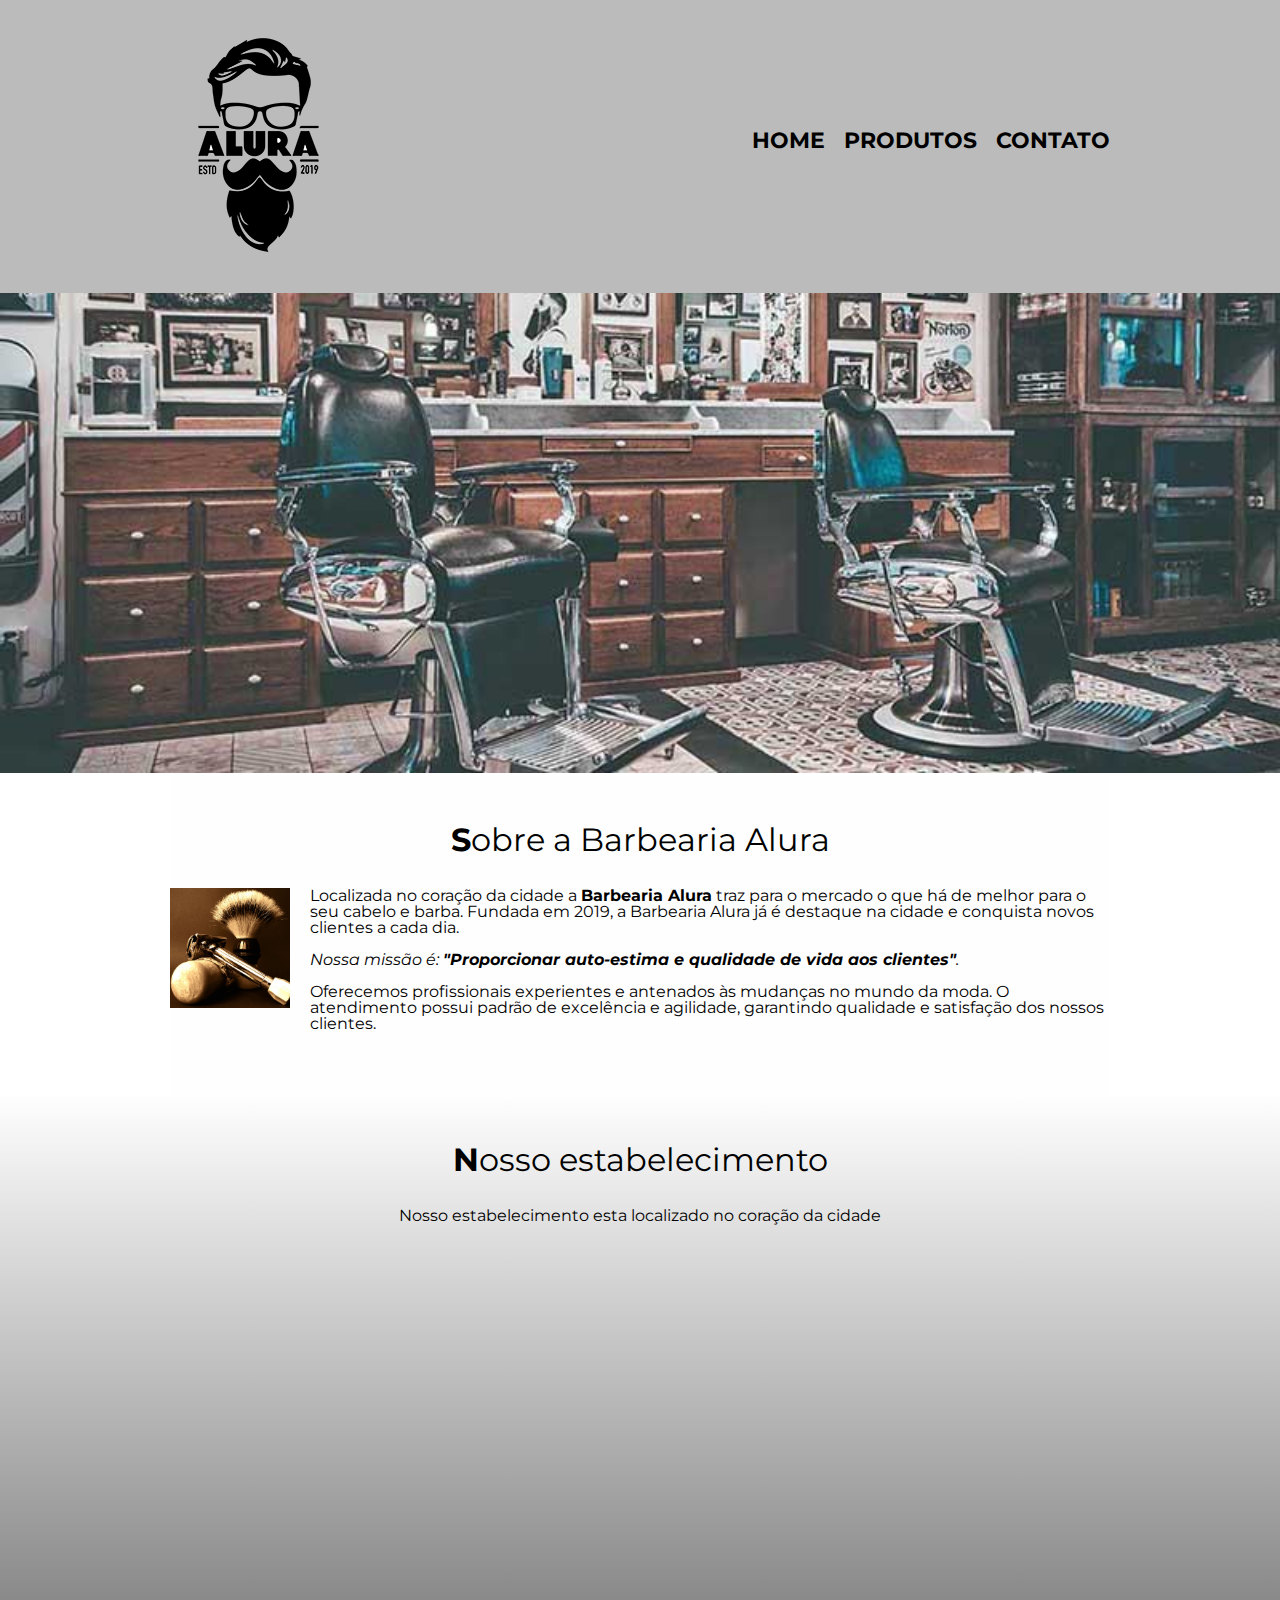
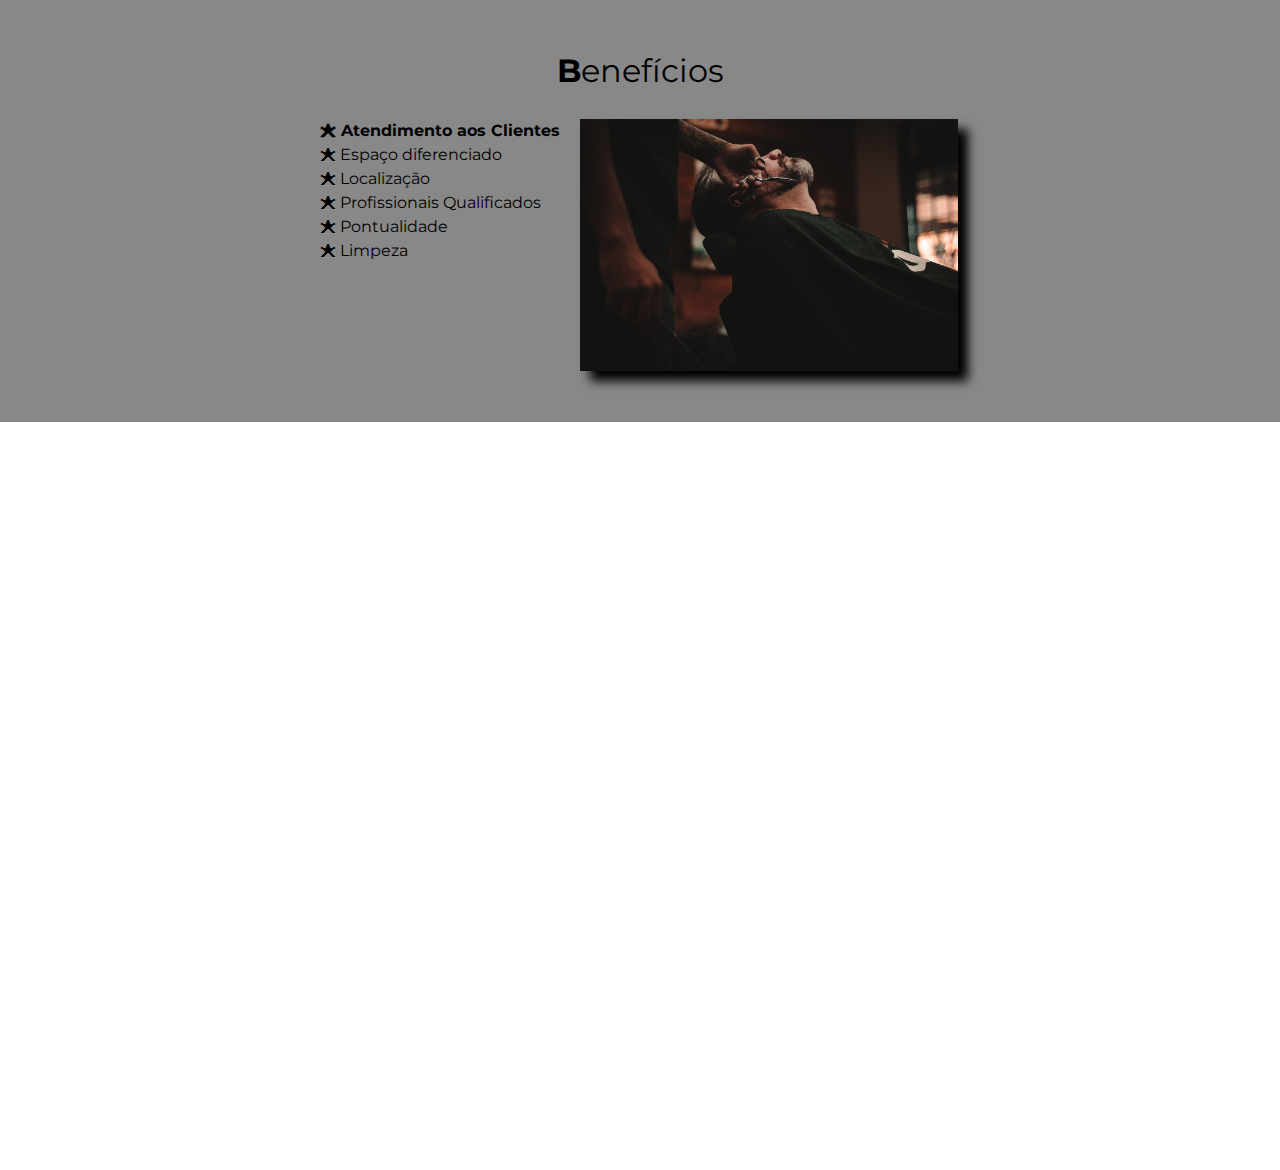
<file: BarbeariaAlura/index.html>
<!DOCTYPE html>
<html lang="pt-br">
	<head>
		<meta charset="UTF-8">
		<meta name="viewport" content="width=device-width">
		<title>Barbearia Alura</title>

		<link rel="stylesheet" href="css/reset.css">
		<link rel="stylesheet" href="css/style.css">
		<link rel="preconnect" href="https://fonts.googleapis.com">
		<link rel="preconnect" href="https://fonts.gstatic.com" crossorigin>
		<link href="https://fonts.googleapis.com/css2?family=Montserrat:ital,wght@1,100;1,400&display=swap" rel="stylesheet">
	</head>


	<body>
		<header>
			<div class="caixa">
				<h1>
					<img src="imgs/logo.png"></h1>
				      <nav>
					      <ul>
					        <li><a href="index.html">Home</a></li>
					        <li><a href="produtos.html">Produtos</a></li>
						    <li><a href="contato.html">Contato</a></li>
					      </ul>
				    </nav>
			   </div>
		</header>

		<img class="banner" src="imgs/banner.jpg">

		<main>
			<section class="principal">
				<h2 class="titulo-principal">Sobre a Barbearia Alura</h2>

				<img class="utensilios" src="imgs/utensilios.jpg" alt="Utensilios de um barbeiro.">
		 
				<p>Localizada no coração da cidade a <strong>Barbearia Alura</strong> traz para o mercado o que há de melhor para o seu cabelo e barba. Fundada em 2019, a Barbearia Alura já é destaque na cidade e conquista novos clientes a cada dia.</p>

				<p id="missao"><em>Nossa missão é: <strong>"Proporcionar auto-estima e qualidade de vida aos clientes"</strong>.</em></p>

				<p>Oferecemos profissionais experientes e antenados às mudanças no mundo da moda. O atendimento possui padrão de excelência e agilidade, garantindo qualidade e satisfação dos nossos clientes.</p>
			</section>

			<section class = "mapa">
               <h3 class = "titulo-principal"> Nosso estabelecimento</h3>
			   <p> Nosso estabelecimento esta localizado no coração da cidade</p>
			  <div class = "mapa-conteudo">
			   <iframe src="https://www.google.com/maps/embed?pb=!1m14!1m12!1m3!1d24571.540218566308!2d-46.74599714354458!3d-23.72664141515919!2m3!1f0!2f0!3f0!3m2!1i1024!2i768!4f13.1!5e0!3m2!1spt-BR!2sbr!4v1683567378757!5m2!1spt-BR!2sbr" 
			   width="100%" height="300" style="border:0;" allowfullscreen="" loading="lazy"
			   referrerpolicy="no-referrer-when-downgrade"></iframe>
			  </div>
			</section>
       
			<section class="beneficios">
				<h3 class="titulo-principal">Benefícios </h3>

              <div class = "conteudo-beneficios">
				<ul class = "lista-beneficios">
					<li class="itens">Atendimento aos Clientes</li>
					<li class="itens">Espaço diferenciado</li>
					<li class="itens">Localização</li>
					<li class="itens">Profissionais Qualificados</li>
					<li class="itens">Pontualidade</li>
					<li class="itens">Limpeza</li>
				</ul>
				<img src="imgs/beneficios.jpg" class="imagem-beneficios">
			</div>

			</section>
			<div class = "video">
			<iframe width="99%" height="315" src="https://www.youtube.com/embed/wcVVXUV0YUY" 
			title="YouTube video player" frameborder="0" allow="accelerometer; autoplay; clipboard-write; encrypted-media; gyroscope; picture-in-picture; web-share" 
			allowfullscreen></iframe>
			</div>
		</main>

		<footer>
			<img src="imgs/logo-branco.png">
			<p class="copyright">&copy; Copyright Barbearia Alura - 2019</p>
		</footer>
	</body>
</html>
</file>
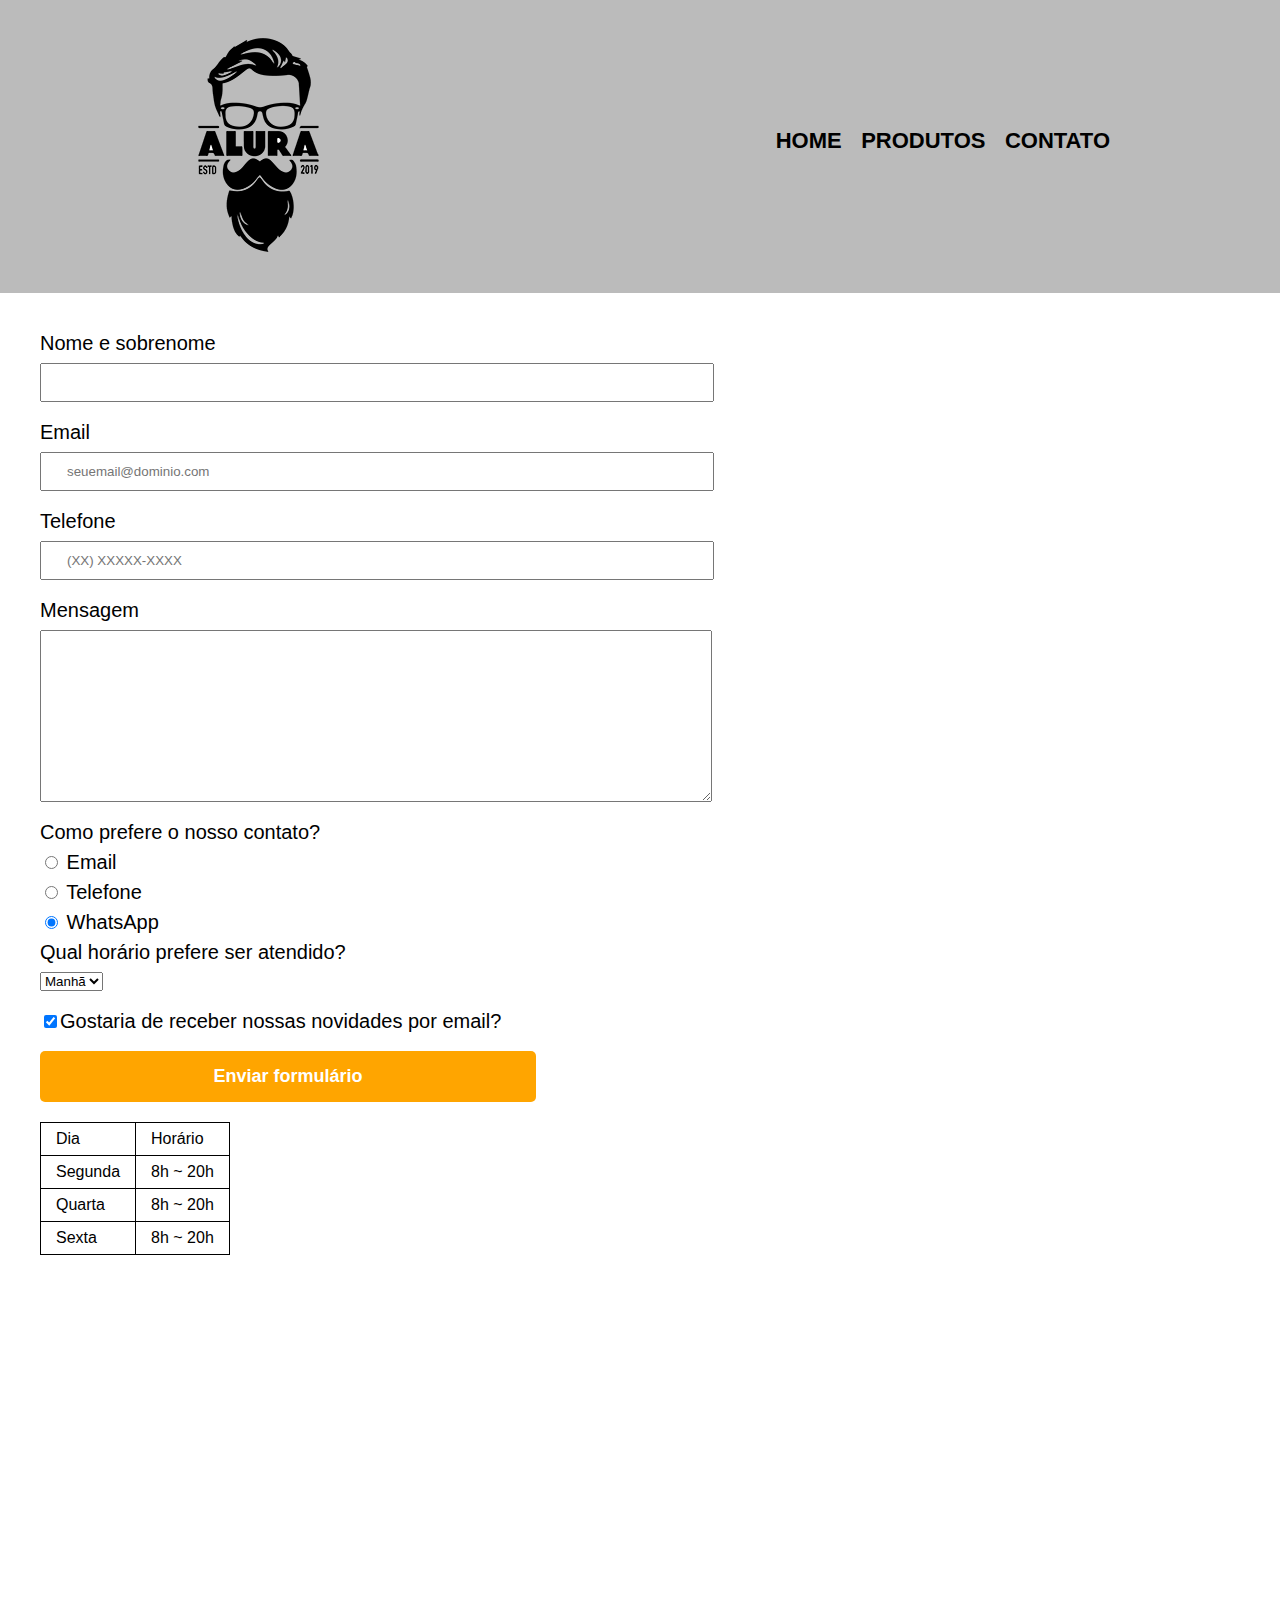
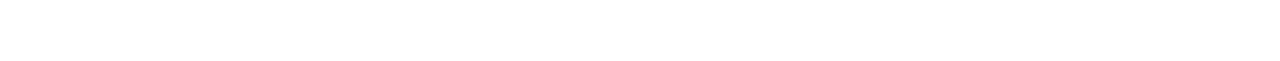
<file: BarbeariaAlura/contato.html>
<!DOCTYPE html>
<html>
	<head>
		<meta charset="UTF-8">
		<meta name="viewport" content="width=device-width">
		<title>Contato - Barbearia Alura</title>

		<link rel="stylesheet" href="css/reset.css">
		<link rel="stylesheet" href="css/style.css">
	</head>
	<body>
		<header>
			<div class="caixa">
				<h1><img src="imgs/logo.png" alt="Logo da Barbearia Alura"></h1>

				<nav>
					<ul>
						<li><a href="index.html">Home</a></li>
						<li><a href="produtos.html">Produtos</a></li>
						<li><a href="contato.html">Contato</a></li>
					</ul>
				</nav>
			</div>
		</header>

		<main>
			<form>
				<label for="nomesobrenome">Nome e sobrenome</label>
				<input type="text" id="nomesobrenome" class="input-padrao" required>

				<label for="email">Email</label>
				<input type="email" id="email" class="input-padrao" required placeholder="seuemail@dominio.com">

				<label for="telefone">Telefone</label>
				<input type="tel" id="telefone" class="input-padrao" required placeholder="(XX) XXXXX-XXXX">

				<label for="mensagem">Mensagem</label>
				<textarea cols="70" rows="10" id="mensagem" class="input-padrao" required></textarea>

				<fieldset>
					<legend>Como prefere o nosso contato?</legend>
					<label for="radio-email"><input type="radio" name="contato" value="email" id="radio-email"> Email</label>
					
					<label for="radio-telefone"><input type="radio" name="contato" value="telefone" id="radio-telefone"> Telefone</label>
					
					<label for="radio-whatsapp"><input type="radio" name="contato" value="whatsapp" id="radio-whatsapp" checked> WhatsApp</label>
				</fieldset>

				<fieldset>
					<legend>Qual horário prefere ser atendido?</legend>
					<select>
						<option>Manhã</option>
						<option>Tarde</option>
						<option>Noite</option>
					</select>
				</fieldset>

				<label class="checkbox"><input type="checkbox" checked>Gostaria de receber nossas novidades por email?</label>

				<input type="submit" value="Enviar formulário" class="enviar">
			</form>

			<table>
				<tr>
					<td>Dia</td>
					<td>Horário</td>
				</tr>
				<tr>
					<td>Segunda</td>
					<td>8h ~ 20h</td>
				</tr>
				<tr>
					<td>Quarta</td>
					<td>8h ~ 20h</td>
				</tr>
				<tr>
					<td>Sexta</td>
					<td>8h ~ 20h</td>
				</tr>
			</table>
		</main>

		<footer>
			<img src="imgs/logo-branco.png" alt="Logo da Barbearia Alura">
			<p class="copyright">&copy; Copyright Barbearia Alura - 2019</p>
		</footer>
	</body>
</html>
</file>
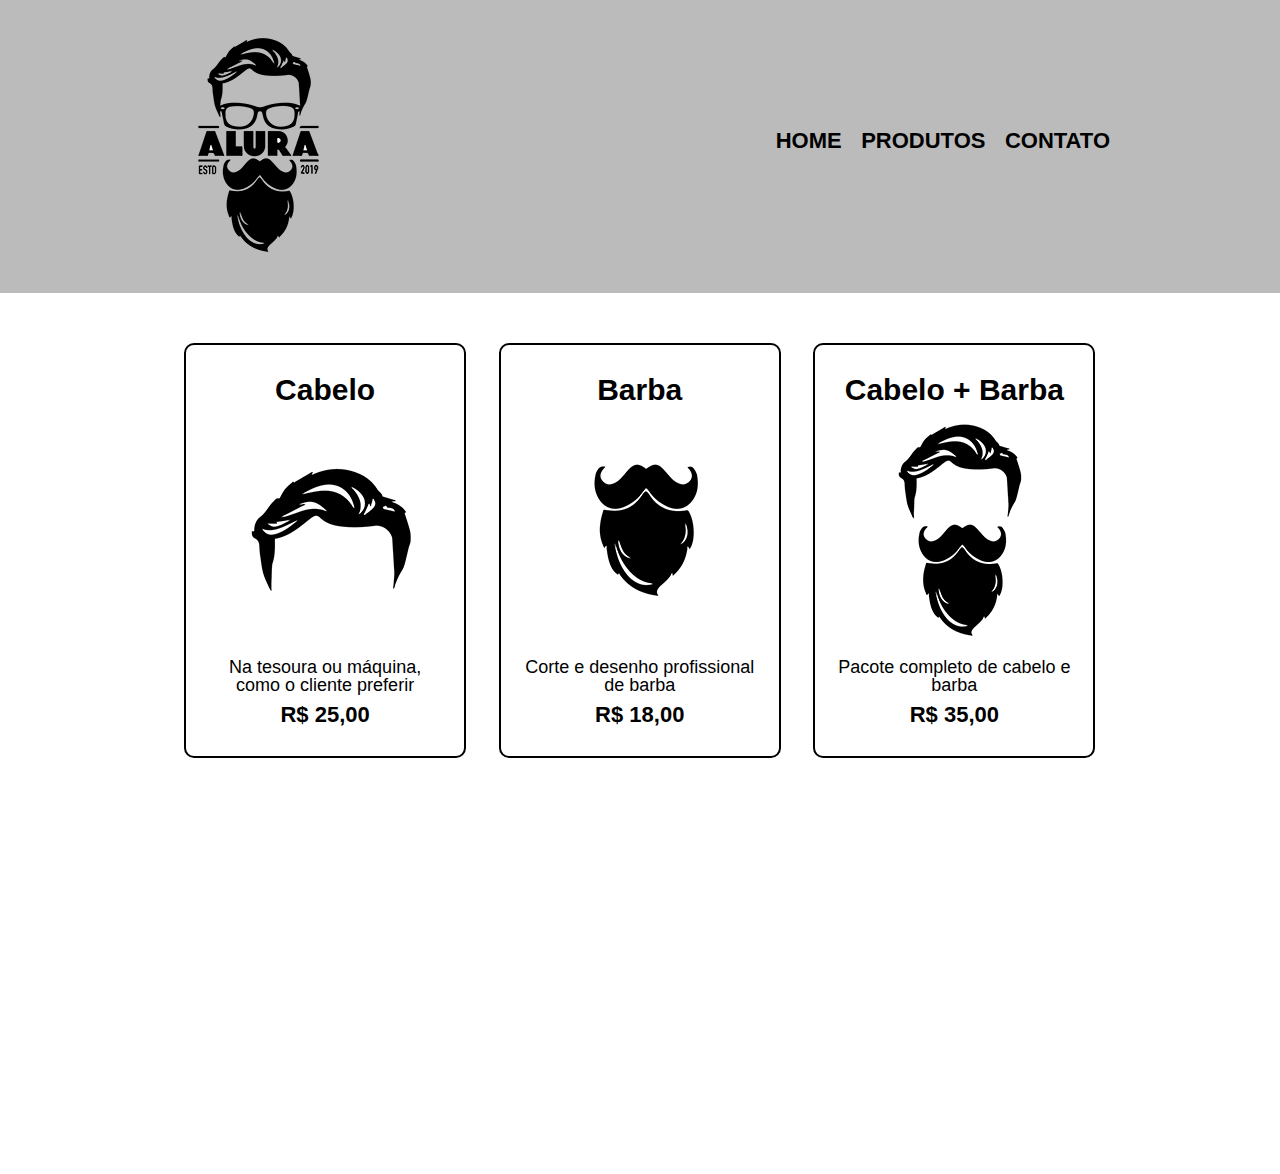
<file: BarbeariaAlura/produtos.html>
<!DOCTYPE html>
<html>
	<head>
		<meta charset="UTF-8">
		<meta name="viewport" content="width=device-width">
		<title>Produtos - Barbearia Alura</title>

		<link rel="stylesheet" href="css/reset.css">
		<link rel="stylesheet" href="css/style.css">
	</head>
	<body>
		<header>
			<div class="caixa">
				<h1><img src="imgs/logo.png"></h1>

				<nav>
					<ul>
						<li><a href="index.html">Home</a></li>
						<li><a href="produtos.html">Produtos</a></li>
						<li><a href="contato.html">Contato</a></li>
					</ul>
				</nav>
			</div>
		</header>

		<main>
			<ul class="produtos">
				<li>
					<h2>Cabelo</h2>
					<img src="imgs/cabelo.jpg">
					<p class="produto-descricao">Na tesoura ou máquina, como o cliente preferir</p>
					<p class="produto-preco">R$ 25,00</p>
				</li>
				<li>
					<h2>Barba</h2>
					<img src="imgs/barba.jpg">
					<p class="produto-descricao">Corte e desenho profissional de barba</p>
					<p class="produto-preco">R$ 18,00</p>
				</li>
				<li class = "ajust">
					<h2>Cabelo + Barba</h2>
					<img src="imgs/cabelo+barba.jpg">
					<p class="produto-descricao">Pacote completo de cabelo e barba</p>
					<p class="produto-preco">R$ 35,00</p>
				</li>
			</ul>
		</main>

		<footer>
			<img src="imgs/logo-branco.png">
			<p class="copyright">&copy; Copyright Barbearia Alura - 2019</p>
		</footer>
	</body>
</html>
</file>
<file: BarbeariaAlura/css/style.css>
body {
	font-family: 'Montserrat', sans-serif;
}

header {
	background: #BBBBBB;
	padding: 20px 0;
}

.caixa {
	position: relative;
	width: 940px;
	margin: 0 auto;
}

nav {
	position: absolute;
	top: 110px;
	right: 0;
}

nav li {
	display: inline;
	margin: 0 0 0 15px;
}

nav a {
	text-transform: uppercase;
	color: #000000;
	font-weight: bold;
	font-size: 22px;
	text-decoration: none;
}

nav a:hover {
	color: #C78C19;
	text-decoration: underline;
}

.produtos {
	width: 940px;
	margin: 0 auto;
	padding: 50px 0;
}

.produtos li {
	display: inline-block;
	text-align: center;
	width: 30%;
	vertical-align: top;
	margin: 0 1.5%;
	padding: 30px 20px;
	box-sizing: border-box;
	border: 2px solid #000000;
	border-radius: 10px;
}

.produtos li:hover {
	border-color: #C78C19;
}

.produtos li:active {
	border-color: #088C19;	
}

.produtos li:hover h2 {
	font-size: 34px;
}

.produtos h2 {
	font-size: 30px;
	font-weight: bold;
}

.produto-descricao {
	font-size: 18px;
}

.produto-preco {
	font-size: 22px;
	font-weight: bold;
	margin-top: 10px;
}

footer {
	text-align: center;
	background: url("file:///C:/Users/filip/Downloads/BarbeariaAlura/imgs/bg.jpg");
	padding: 40px 0;
}

.copyright {
	color: #FFFFFF;
	font-size: 13px;
	margin: 20px 0 0;
}

form {
	margin: 40px 0 0 40px;
}

form label, form legend {
	display:block;
	font-size: 20px;
	margin: 0 0 10px;
}

.input-padrao {
	display: block;
	margin: 0 0 20px;
	padding: 10px 25px;
	width: 50%;
}

.checkbox {
	margin: 20px 0;
}

.enviar {
	width:40%;
	padding: 15px 0;
	background: orange;
	color: white;
	font-weight: bold;
	font-size: 18px;
	border: none;
	border-radius: 5px;
	transition: 1s all;
	cursor: pointer;
}

.enviar:hover {
	background: darkorange;
	transform: scale(1.2);
}

table {
	margin: 20px 0 40px 40px;
}

thead {
	background: #555555;
	color: white;
	font-weight: bold;
}

td, th {
	border: 1px solid #000000;
	padding: 8px 15px;
}


/* css da página inicial */
.banner {
	width:100%;
}

.titulo-principal {
	text-align: center;
	font-size: 2em;
	margin-bottom: 1em;
	clear: left;

}
.titulo-principal:first-letter{
	font-weight: bold;
}

.itens::before {
	content: "🟊 ";
}
.principal{
     padding: 3em 0;
	 background: #FEFEFE;
	 width: 940px;
	 margin: 0 auto;
}
 
.principal p {
	margin: 0 0 1em;
}

.principal strong {
	font-weight: bold;
}

.principal em {
	font-style: italic;
}

.utensilios {
	width: 120px;
	float: left;
	margin: 0 20px 20px 0;

}
.mapa {
	padding:  3em 0;
	text-align: center;
	background: linear-gradient(#fefefe, #888888);

}
.mapa-conteudo {
	width: 940px;
	margin: 0 auto;
}
.mapa p {
	margin:  0 0 2em;
}
.beneficios {
	padding: 3em 0;
	background: #888888;
	
}
.itens {
	line-height: 1.5;
}
.itens:first-child{
	font-weight: bold;
}
.conteudo-beneficios {
	width: 640px;
	margin: 0 auto;

}
.lista-beneficios {
	width: 40%;
	display: inline-block;
	vertical-align: top;
}

.imagem-beneficios {
	width: 59%;
	opacity: 1;
	transition: 400ms;
	box-shadow: 10px 10px 10px 0 black;
}
.imagem-beneficios:hover {
 opacity: 0.3;
}
.video {
	width: 560px;
	margin: 2em auto;
}
@media screen and (max-width: 480px){
     .caixa, .principal, .conteudo-beneficios, .mapa-conteudo, .video {
		width: auto;
	 }	
	 .imagem-beneficios{
		width: 58.8%;
	 }
	 h1 {
		text-align: center;
	 }
	 nav {
		position: static;
	 }
	 
	 .lista-beneficios, .imagem-beneficios{
		width: 100%;
	 }
	 
	.produtos {
	   width: auto;
	}
	.produtos img {
		width: 120px;
		height: 120px;
	}
	.produtos li {
		width: 46%;
	}
    .produtos .ajust {
		position: relative;
		margin-top: 20px;
		left:  25%;
	}
	.input-padrao {
		width: 70%;
	}
}
</file>
